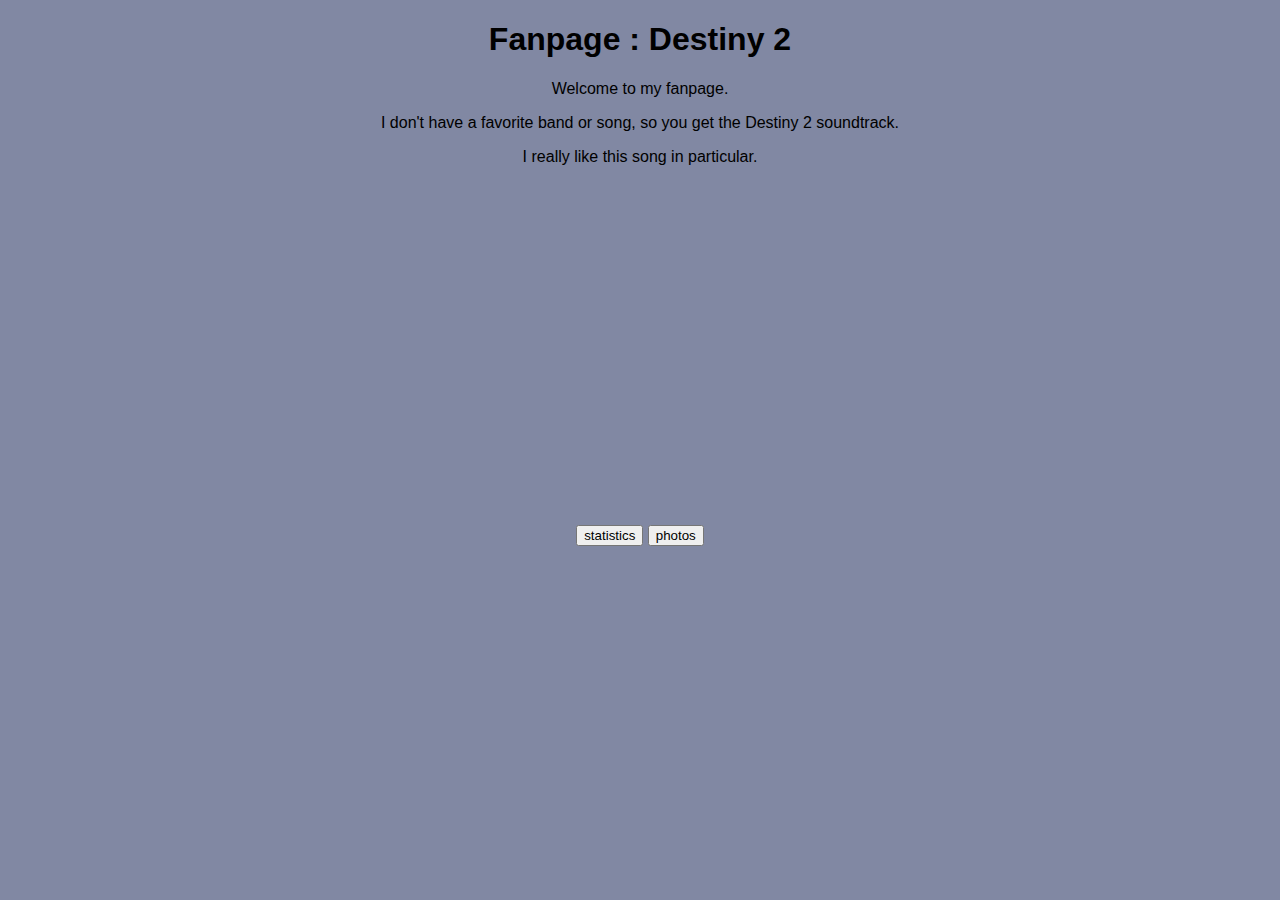
<file: index.html>
<!DOCTYPE html>
<html lang="en">
<head>
    <meta charset="UTF-8">
    <meta name="viewport" content="width=device-width, initial-scale=1.0">
    <title>My Favorite!</title>
    <link rel="stylesheet" href="style.css">
</head>
<body>
    <div class="title">
        <h1>Fanpage : Destiny 2</h1>
    </div>
    <div class="intro">
        <p>Welcome to my fanpage. </p>
        <p>I don't have a favorite band or song, so you get the Destiny 2 soundtrack.</p>

        <p>I really like this song in particular.</p>
    </div>
    <div class="youtube">
        <iframe width="560" 
            height="315" 
            src="https://www.youtube.com/embed/rHcTPS8-n_I?si=xN5EH8dweYS92-QA" 
            title="YouTube video player" frameborder="0" 
            allow="accelerometer; autoplay; clipboard-write; encrypted-media; gyroscope; picture-in-picture; web-share" 
            referrerpolicy="strict-origin-when-cross-origin" 
            allowfullscreen>
        </iframe>
    </div>
    <div class="menu">
        <a href="statistics.html"><input type="button" value="statistics"></a>
        <a href="photos.html"><input type="button" value="photos"></a>
    </div>
</body>
</html>
</file>
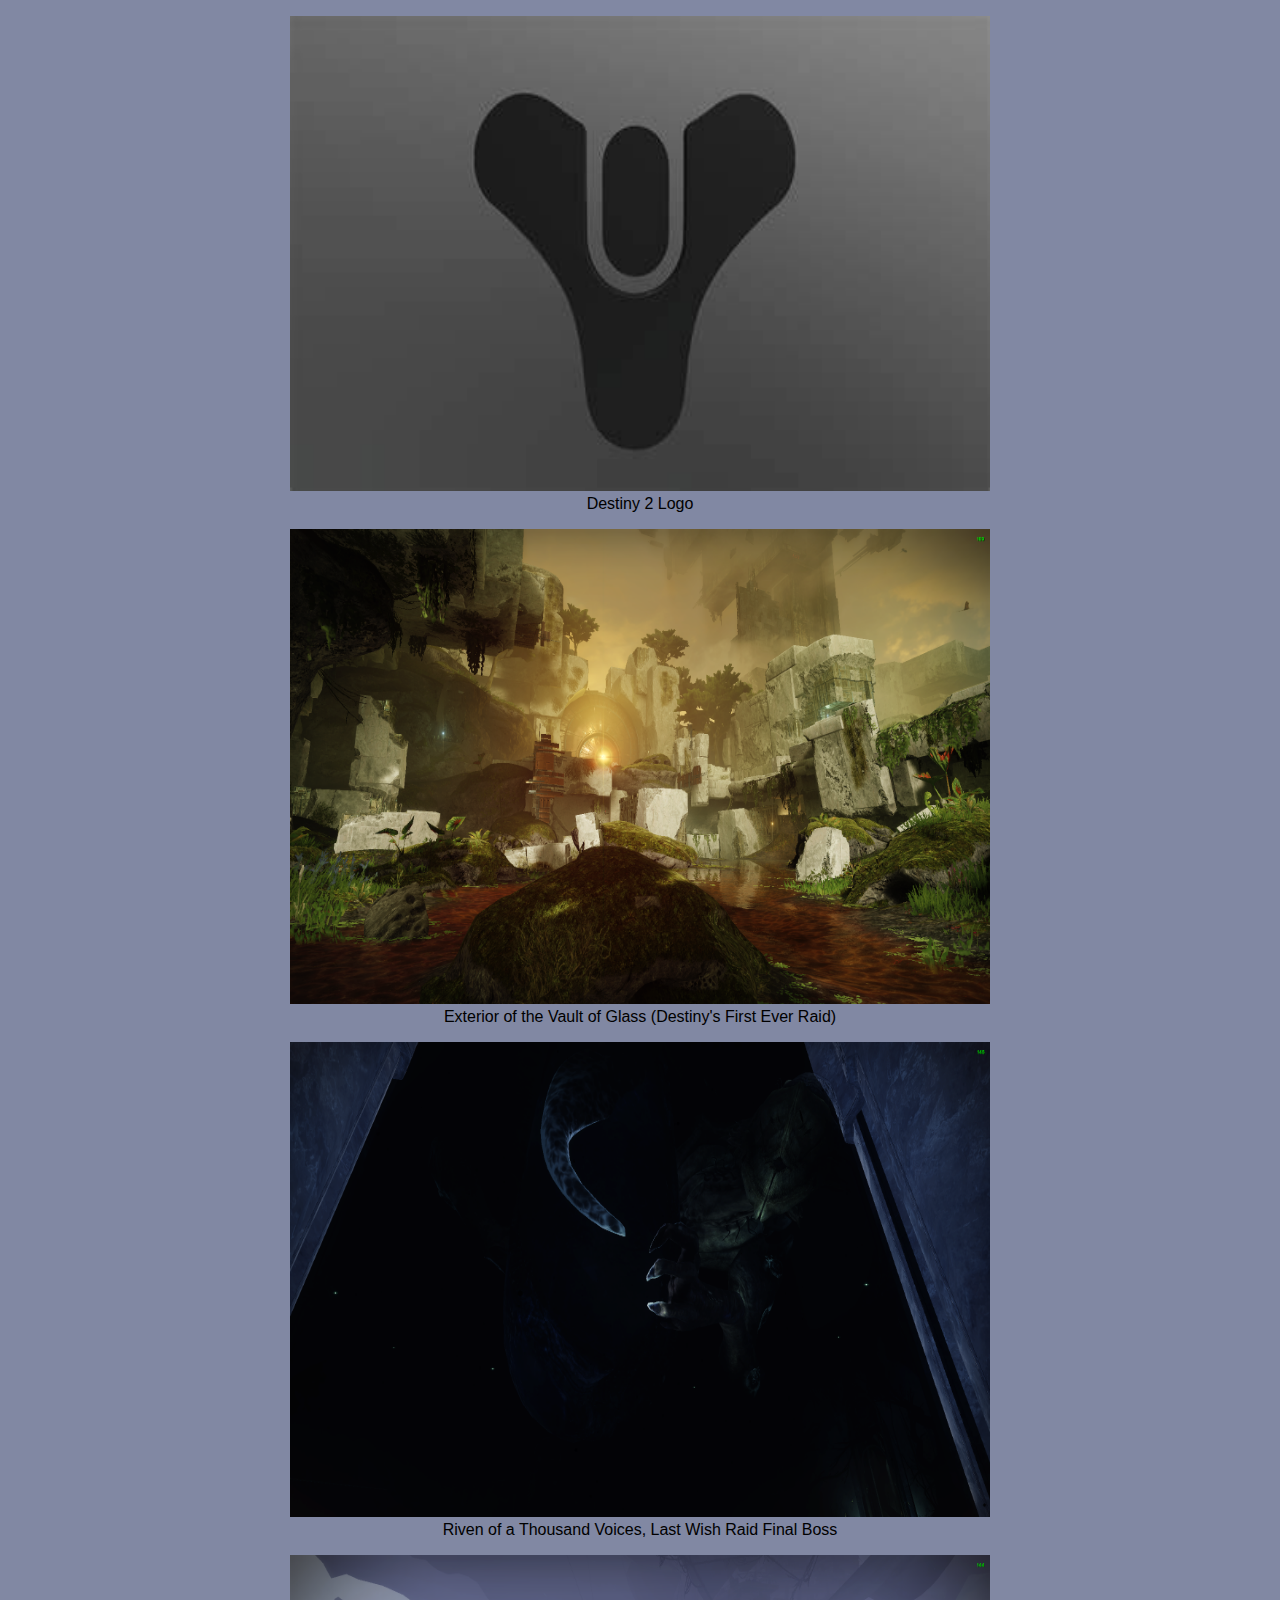
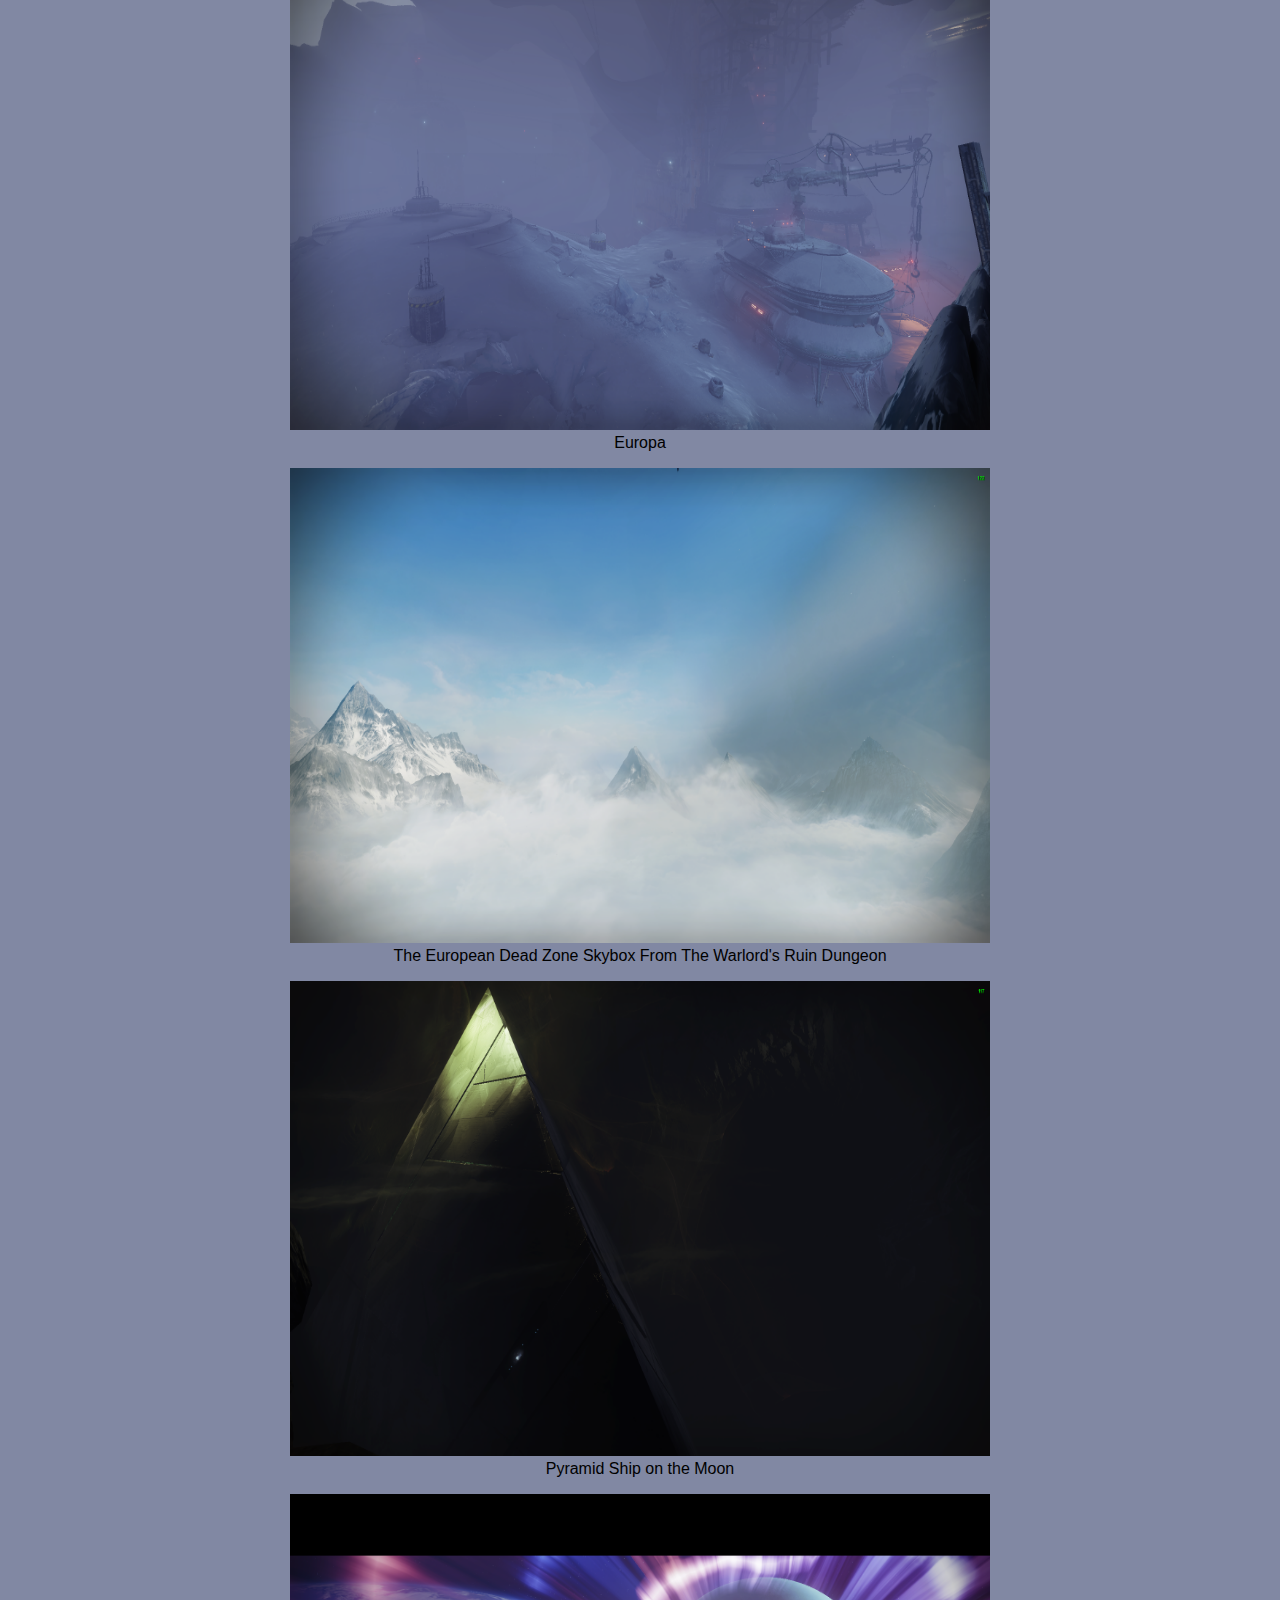
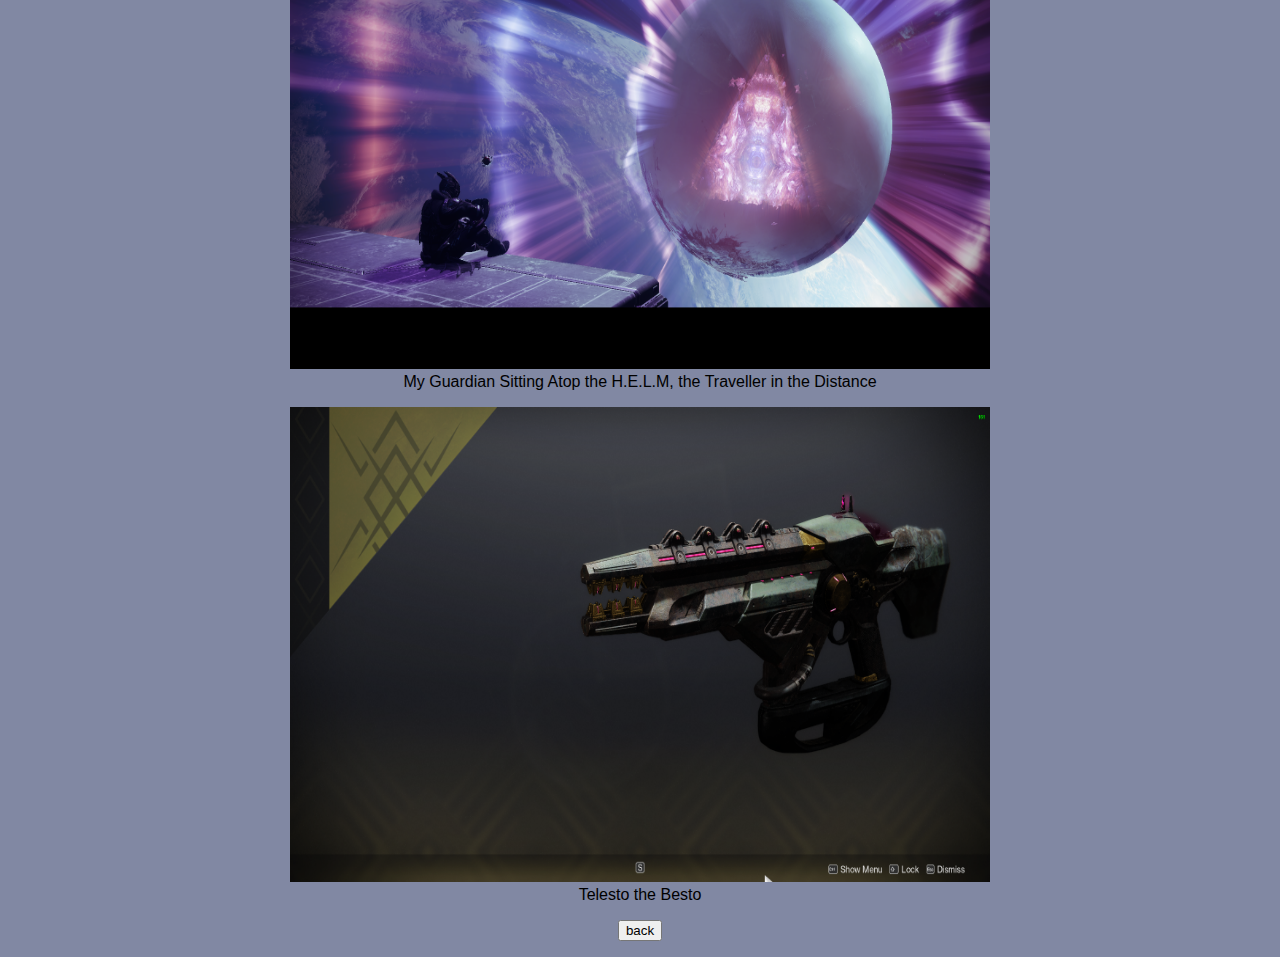
<file: photos.html>
<!DOCTYPE html>
<html lang="en">
<head>
    <meta charset="UTF-8">
    <meta name="viewport" content="width=device-width, initial-scale=1.0">
    <title>Photos</title>
    <link rel="stylesheet" href="style.css">
</head>
<body>
    <figure>
        <img src="/img/destiny-2-logo.jpg">
        <figcaption>Destiny 2 Logo</figcaption>
    </figure>
    <figure>
        <img src="/img/screenshot-1.png">
        <figcaption>Exterior of the Vault of Glass (Destiny's First Ever Raid)</figcaption>
    </figure>
    <figure>
        <img src="/img/screenshot-2.png">
        <figcaption>Riven of a Thousand Voices, Last Wish Raid Final Boss</figcaption>
    </figure>
    <figure>
        <img src="/img/screenshot-3.png">
        <figcaption>Europa</figcaption>
    </figure>
    <figure>
        <img src="/img/screenshot-4.png">
        <figcaption>The European Dead Zone Skybox From The Warlord's Ruin Dungeon</figcaption>
    </figure>
    <figure>
        <img src="/img/screenshot-5.png">
        <figcaption>Pyramid Ship on the Moon</figcaption>
    </figure>
    <figure>
        <img src="/img/screenshot-6.png">
        <figcaption>My Guardian Sitting Atop the H.E.L.M, the Traveller in the Distance</figcaption>
    </figure>
    <figure>
        <img src="/img/the-besto.png">
        <figcaption>Telesto the Besto</figcaption>
    </figure>

    <a href="index.html"><p><input type="button" value="back"></p></a>
</body>
</html>
</file>
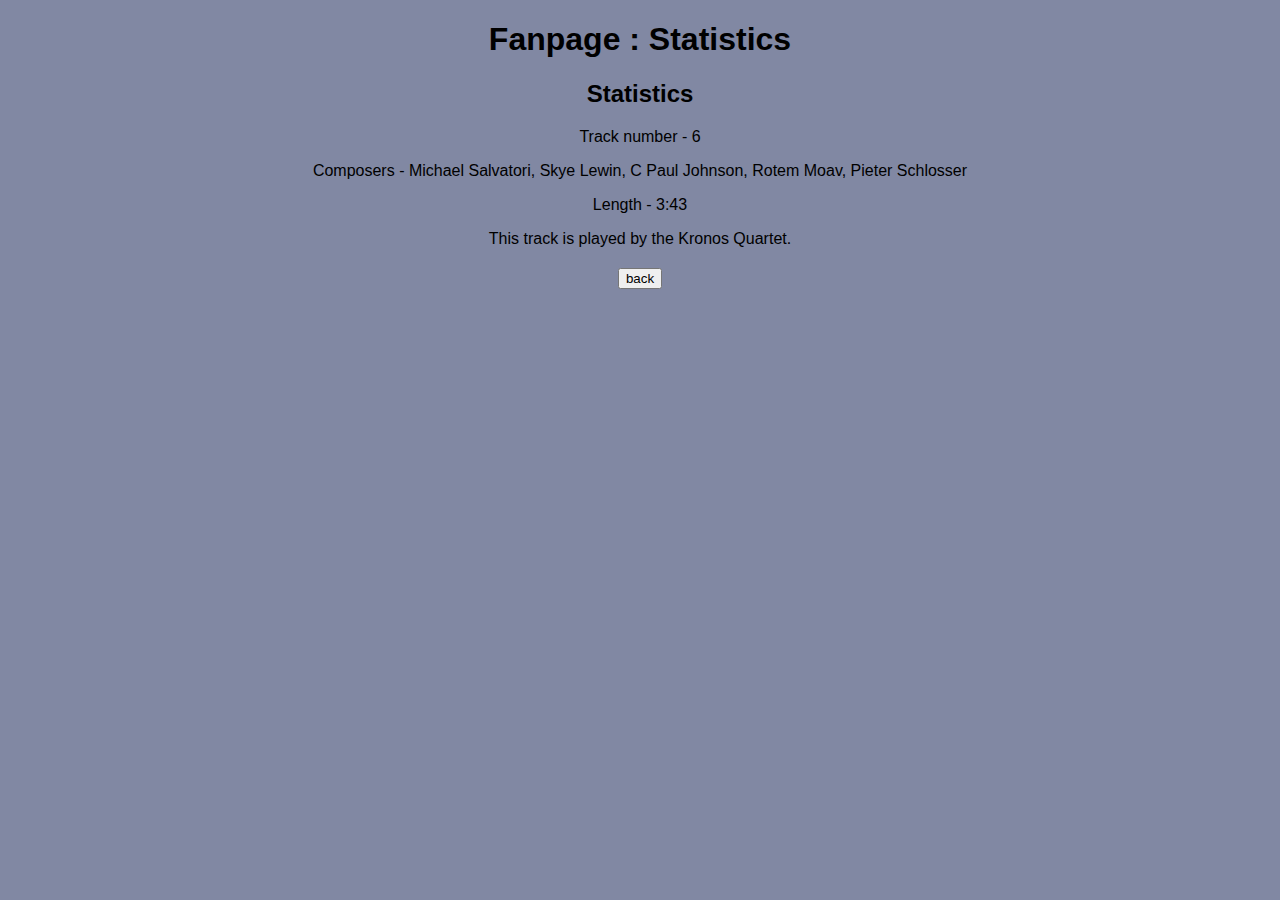
<file: statistics.html>
<!DOCTYPE html>
<html lang="en">
<head>
    <meta charset="UTF-8">
    <meta name="viewport" content="width=device-width, initial-scale=1.0">
    <title>Fanpage: Statistics</title>
    <link rel="stylesheet" href="style.css">
</head>
<body>
    <div class="title">
        <h1>Fanpage : Statistics</h1>
    </div>
    <div class="subtitle">
        <h2>Statistics</h2>
    </div>
    <div class="statistics">
        <p>Track number - 6</p>
        <p>Composers - Michael Salvatori, Skye Lewin, C Paul Johnson, Rotem Moav, Pieter Schlosser</p>
        <p>Length - 3:43</p>
        <p>This track is played by the Kronos Quartet.</p>
    </div>
    <a href="index.html"><input type="button" value="back"></a>
</body>
</html>
</file>
<file: style.css>
body{
    text-align: center;
    font-family: 'Trebuchet MS', 'Lucida Sans Unicode', 'Lucida Grande', 'Lucida Sans', Arial, sans-serif;
    background-color: #3e4872a6;
}

div{
    margin-bottom: 20px;
}

img{
    width: 700px;
    height: 475px;
}
</file>
